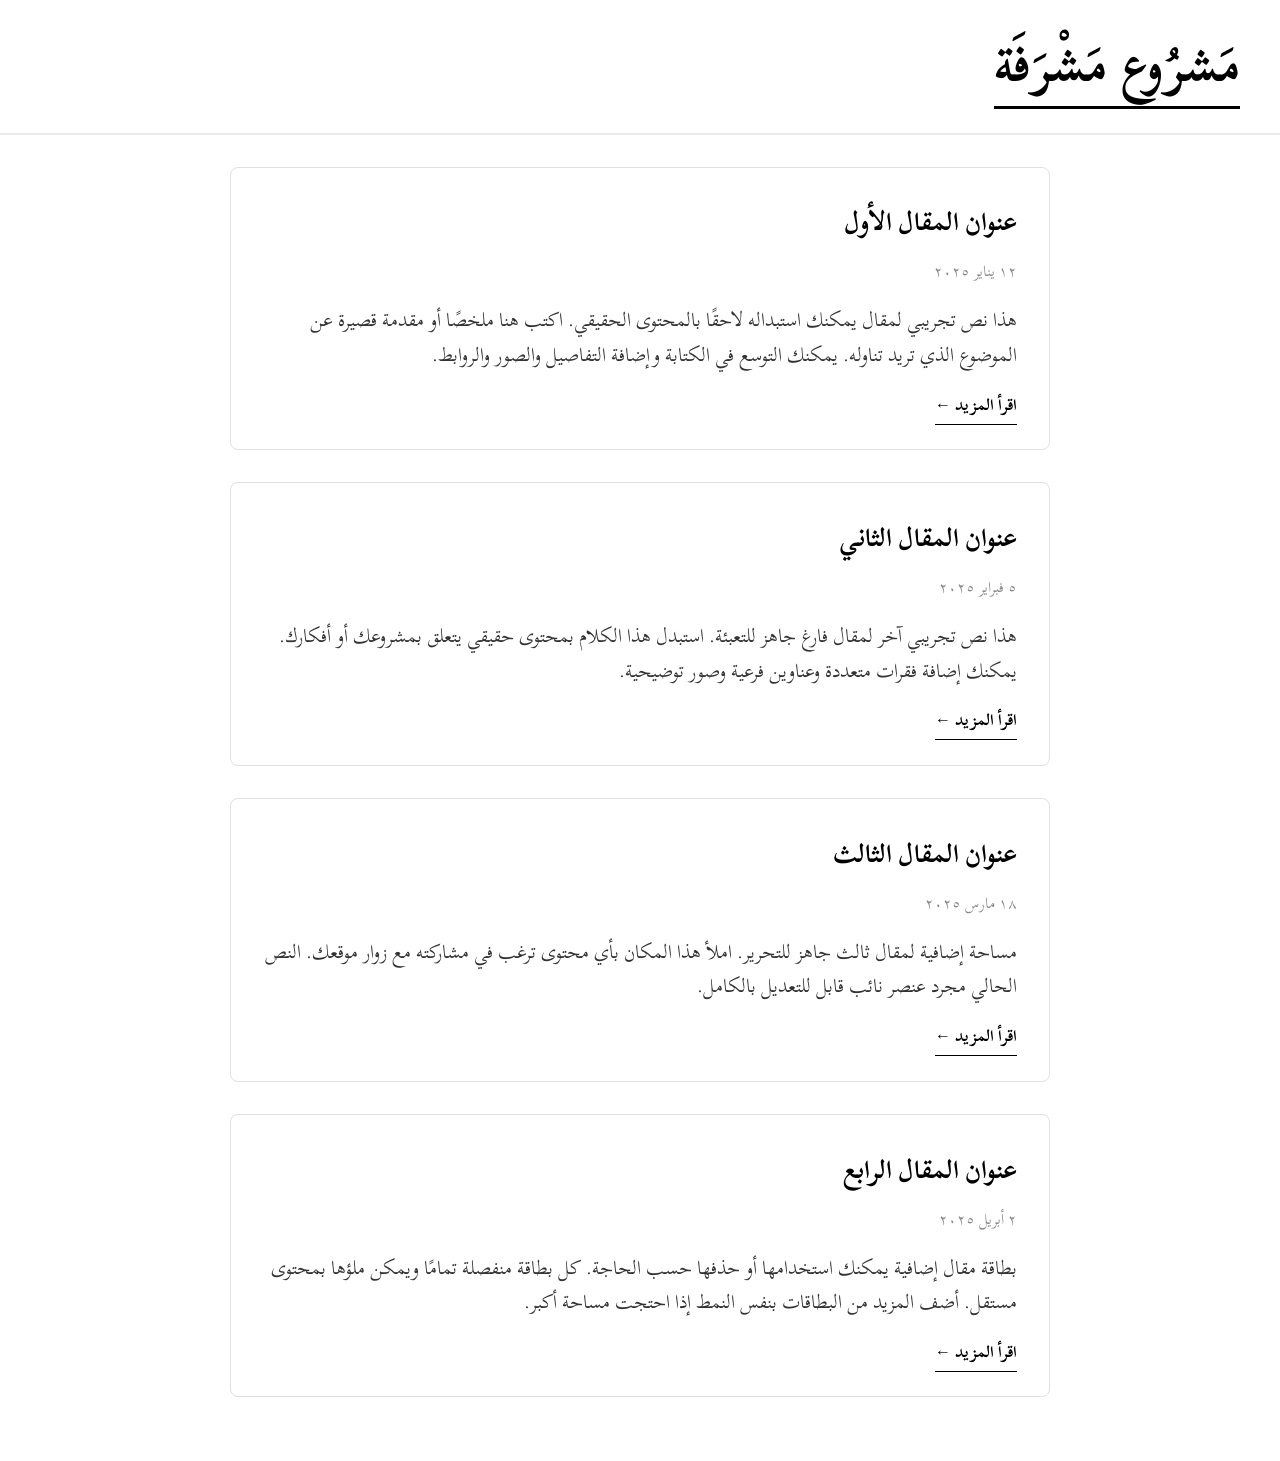
<file: Project-Mashrafa.html>
<!DOCTYPE html>
<html lang="ar" dir="rtl">
<head>
    <meta charset="UTF-8">
    <meta name="viewport" content="width=device-width, initial-scale=1.0">
    <title>مشروع مشرفة</title>
    <link rel="preconnect" href="https://fonts.googleapis.com">
    <link rel="preconnect" href="https://fonts.gstatic.com" crossorigin>
    <link href="https://fonts.googleapis.com/css2?family=Scheherazade+New:wght@400;700&display=swap" rel="stylesheet">
    <style>
        * {
            margin: 0;
            padding: 0;
            box-sizing: border-box;
        }

        body {
            background-color: #ffffff;
            min-height: 100vh;
            display: flex;
            flex-direction: column;
            font-family: 'Scheherazade New', serif;
        }

        /* ============ HEADER (right-aligned) ============ */
        header {
            width: 100%;
            padding: 2rem 2.5rem 1.5rem;
            text-align: right;
            border-bottom: 2px solid #eaeaea;
            background-color: #ffffff;
        }

        h1 {
            font-family: 'Scheherazade New', serif;
            font-weight: 700;
            font-size: clamp(1.8rem, 4vw, 3rem);
            color: #000000;
            line-height: 1.4;
            letter-spacing: 0.01em;
            display: inline-block;
            border-bottom: 3px solid #000;
            padding-bottom: 0.4rem;
        }

        /* ============ MAIN CONTENT (blog posts) ============ */
        main {
            flex: 1;
            width: 100%;
            max-width: 900px;
            margin: 0 auto;
            padding: 2rem 2.5rem;
        }

        .post-card {
            background-color: #ffffff;
            border: 1px solid #e0e0e0;
            border-radius: 8px;
            padding: 1.8rem 2rem;
            margin-bottom: 2rem;
            transition: box-shadow 0.2s ease;
        }

        .post-card:hover {
            box-shadow: 0 2px 12px rgba(0, 0, 0, 0.06);
        }

        .post-card h2 {
            font-family: 'Scheherazade New', serif;
            font-weight: 700;
            font-size: 1.6rem;
            color: #000;
            margin-bottom: 0.5rem;
        }

        .post-date {
            font-family: 'Scheherazade New', serif;
            font-weight: 400;
            font-size: 0.95rem;
            color: #888;
            margin-bottom: 1rem;
            display: block;
        }

        .post-excerpt {
            font-family: 'Scheherazade New', serif;
            font-weight: 400;
            font-size: 1.2rem;
            color: #333;
            line-height: 1.8;
            margin-bottom: 1rem;
        }

        .read-more {
            font-family: 'Scheherazade New', serif;
            font-weight: 700;
            font-size: 1rem;
            color: #000;
            text-decoration: none;
            border-bottom: 1px solid #000;
            padding-bottom: 0.2rem;
            transition: opacity 0.2s;
        }

        .read-more:hover {
            opacity: 0.6;
        }

        /* ============ RESPONSIVE ============ */
        @media (max-width: 600px) {
            header {
                padding: 1.5rem 1.2rem 1rem;
            }

            h1 {
                font-size: 1.8rem;
            }

            main {
                padding: 1.5rem 1.2rem;
            }

            .post-card {
                padding: 1.2rem 1.4rem;
            }

            .post-card h2 {
                font-size: 1.3rem;
            }

            .post-excerpt {
                font-size: 1rem;
            }
        }
    </style>
</head>
<body>
    <!-- ===== HEADER (right-aligned) ===== -->
    <header>
        <h1>مَشرُوع مَشْرَفَة</h1>
    </header>

    <!-- ===== BLOG POSTS (filler content) ===== -->
    <main>
        <!-- Post 1 -->
        <article class="post-card">
            <h2>عنوان المقال الأول</h2>
            <span class="post-date">١٢ يناير ٢٠٢٥</span>
            <p class="post-excerpt">
                هذا نص تجريبي لمقال يمكنك استبداله لاحقًا بالمحتوى الحقيقي. 
                اكتب هنا ملخصًا أو مقدمة قصيرة عن الموضوع الذي تريد تناوله. 
                يمكنك التوسع في الكتابة وإضافة التفاصيل والصور والروابط.
            </p>
            <a href="#" class="read-more">اقرأ المزيد ←</a>
        </article>

        <!-- Post 2 -->
        <article class="post-card">
            <h2>عنوان المقال الثاني</h2>
            <span class="post-date">٥ فبراير ٢٠٢٥</span>
            <p class="post-excerpt">
                هذا نص تجريبي آخر لمقال فارغ جاهز للتعبئة. 
                استبدل هذا الكلام بمحتوى حقيقي يتعلق بمشروعك أو أفكارك. 
                يمكنك إضافة فقرات متعددة وعناوين فرعية وصور توضيحية.
            </p>
            <a href="#" class="read-more">اقرأ المزيد ←</a>
        </article>

        <!-- Post 3 -->
        <article class="post-card">
            <h2>عنوان المقال الثالث</h2>
            <span class="post-date">١٨ مارس ٢٠٢٥</span>
            <p class="post-excerpt">
                مساحة إضافية لمقال ثالث جاهز للتحرير. 
                املأ هذا المكان بأي محتوى ترغب في مشاركته مع زوار موقعك. 
                النص الحالي مجرد عنصر نائب قابل للتعديل بالكامل.
            </p>
            <a href="#" class="read-more">اقرأ المزيد ←</a>
        </article>

        <!-- Post 4 -->
        <article class="post-card">
            <h2>عنوان المقال الرابع</h2>
            <span class="post-date">٢ أبريل ٢٠٢٥</span>
            <p class="post-excerpt">
                بطاقة مقال إضافية يمكنك استخدامها أو حذفها حسب الحاجة. 
                كل بطاقة منفصلة تمامًا ويمكن ملؤها بمحتوى مستقل. 
                أضف المزيد من البطاقات بنفس النمط إذا احتجت مساحة أكبر.
            </p>
            <a href="#" class="read-more">اقرأ المزيد ←</a>
        </article>
    </main>
</body>
</html>
</file>
